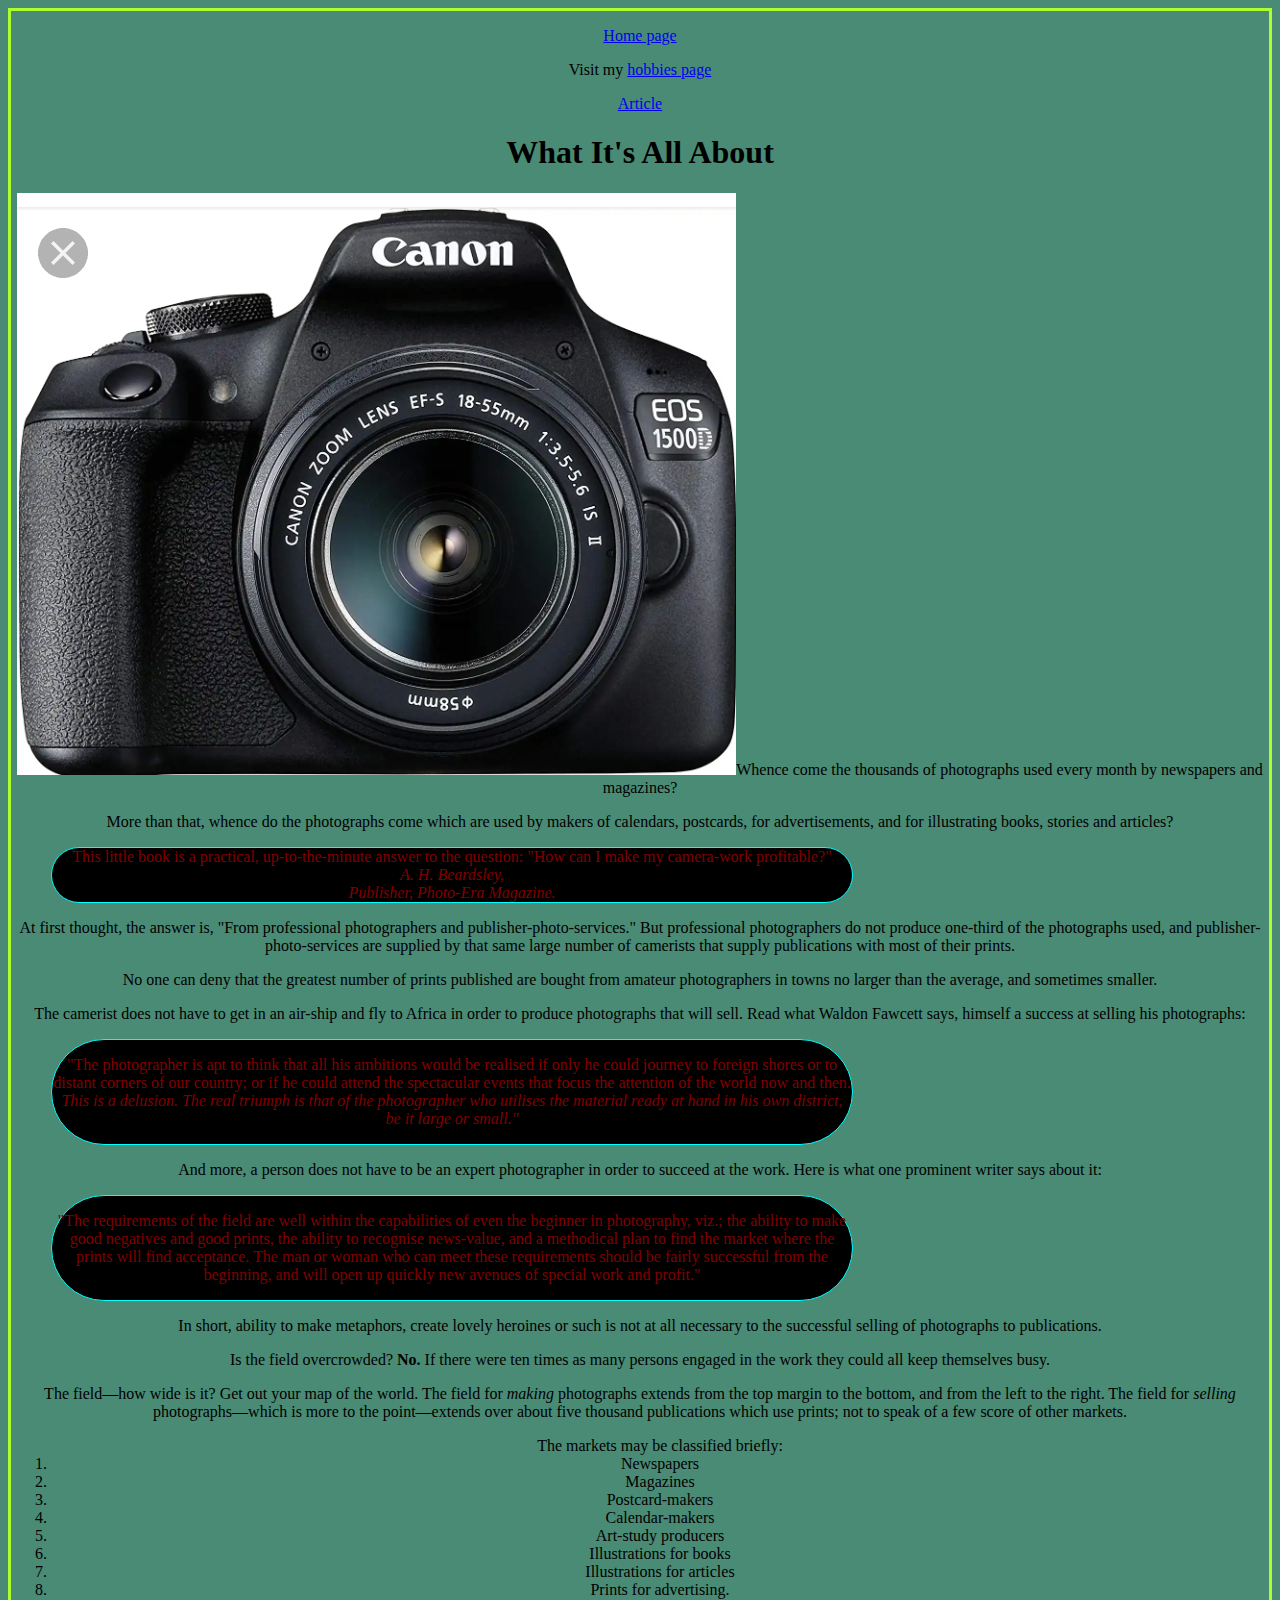
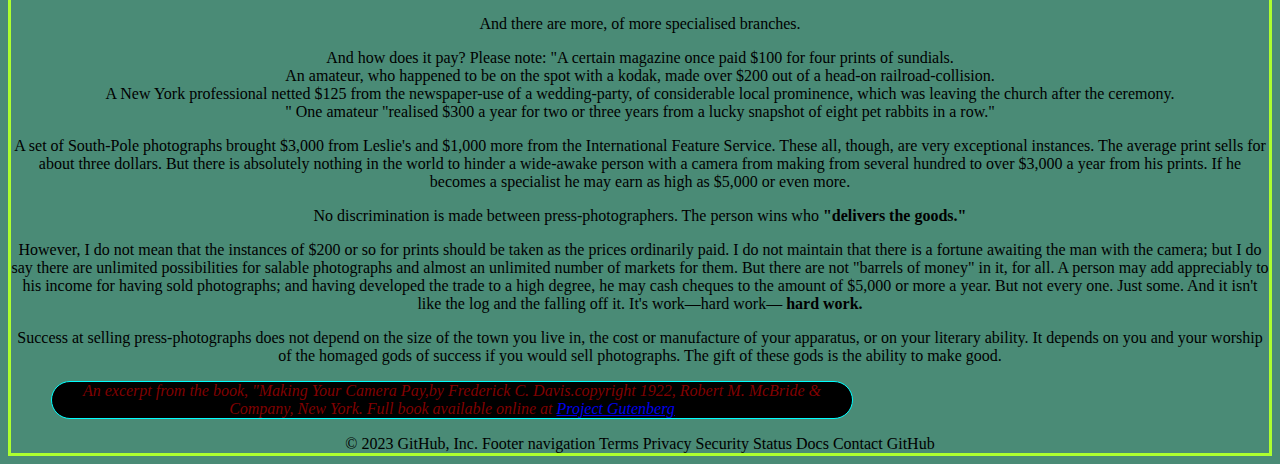
<file: Html day 1/bookmarkup.html>
<!DOCTYPE html>
<html lang="en">
<head>
    <meta charset="UTF-8">
    <meta http-equiv="X-UA-Compatible" content="IE=edge">
    <meta name="viewport" content="width=device-width, initial-scale=1.0">
    <title>Photography</title>
    <link href="Bookmarkup.css" rel="stylesheet">
</head>
<body class="bookmarkup">
    <p><a href="index.html">Home page</a></p>
    <p>Visit my <a href="hobbies.html">hobbies page</a></p> 
    <p><a href="article.html">Article</a></p>
    <h1>What It's All About</h1>

    <p><img src="camera 1.jpg">Whence come the thousands of photographs used every month by newspapers and magazines?</p>
    
    <p>More than that, whence do the photographs come which are used by makers of calendars, postcards, for advertisements, and for illustrating books, stories and articles?</p>
<aside>
<blockquote class="aside">
    <p>This little book is a practical, up-to-the-minute answer to the question: "How can I make my camera-work profitable?"</p>
    
    <cite>A. H. Beardsley, <br>
    Publisher, Photo-Era Magazine.</cite>
</blockquote>
</aside>
    <p>At first thought, the answer is, "From professional photographers and publisher-photo-services." But professional photographers do not produce one-third of the photographs used, and publisher-photo-services are supplied by that same large number of camerists that supply publications with most of their prints.</p>
    
    <p>No one can deny that the greatest number of prints published are bought from amateur photographers in towns no larger than the average, and sometimes smaller.</p>
    
    <p>The camerist does not have to get in an air-ship and fly to Africa in order to produce photographs that will sell. Read what Waldon Fawcett says, himself a success at selling his photographs:</p>
<blockquote class="aside">
    <p>"The photographer is apt to think that all his ambitions would be realised if only he could journey to foreign shores or to distant corners of our country; or if he could attend the spectacular events that focus the attention of the world now and then. <em>This is a delusion. The real triumph is that of the photographer who utilises the material ready at hand in his own district, be it large or small."</em></p>
</blockquote>
    
    <p>And more, a person does not have to be an expert photographer in order to succeed at the work. Here is what one prominent writer says about it:</p>
<blockquote class="aside">
    <p>"The requirements of the field are well within the capabilities of even the beginner in photography, viz.; the ability to make good negatives and good prints, the ability to recognise news-value, and a methodical plan to find the market where the prints will find acceptance. The man or woman who can meet these requirements should be fairly successful from the beginning, and will open up quickly new avenues of special work and profit."</p>
</blockquote>
    <p>In short, ability to make metaphors, create lovely heroines or such is not at all necessary to the successful selling of photographs to publications.</p>
    
   <p> Is the field overcrowded? <strong>No.</strong> If there were ten times as many persons engaged in the work they could all keep themselves busy.</p>

<p>The field—how wide is it? Get out your map of the world. The field for <em>making</em> photographs extends from the top margin to the bottom, and from the left to the right. The field for <em>selling</em> photographs—which is more to the point—extends over about five thousand publications which use prints; not to speak of a few score of other markets.</p>
    <ol>
    The markets may be classified briefly:
    
    <li>Newspapers</li>
    <li>Magazines</li>
    <li>Postcard-makers</li>
    <li>Calendar-makers</li>
    <li>Art-study producers</li>
    <li>Illustrations for books</li>
    <li>Illustrations for articles</li>
    <li>Prints for advertising.</li>
    </ol>
   <p> And there are more, of more specialised branches.</p>
    
    <p>And how does it pay? Please note: "A certain magazine once paid $100 for four prints of sundials.<br> An amateur, who happened to be on the spot with a kodak, made over $200 out of a head-on railroad-collision.<br> A New York professional netted $125 from the newspaper-use of a wedding-party, of considerable local prominence, which was leaving the church after the ceremony.<br>" One amateur "realised $300 a year for two or three years from a lucky snapshot of eight pet rabbits in a row."</p>
    
    <p>A set of South-Pole photographs brought $3,000 from Leslie's and $1,000 more from the International Feature Service. These all, though, are very exceptional instances. The average print sells for about three dollars. But there is absolutely nothing in the world to hinder a wide-awake person with a camera from making from several hundred to over $3,000 a year from his prints. If he becomes a specialist he may earn as high as $5,000 or even more.</p>
    
    <p>No discrimination is made between press-photographers. The person wins who <strong>"delivers the goods."</strong></p>
    
   <P> However, I do not mean that the instances of $200 or so for prints should be taken as the prices ordinarily paid. I do not maintain that there is a fortune awaiting the man with the camera; but I do say there are unlimited possibilities for salable photographs and almost an unlimited number of markets for them. But there are not "barrels of money" in it, for all. A person may add appreciably to his income for having sold photographs; and having developed the trade to a high degree, he may cash cheques to the amount of $5,000 or more a year. But not every one. Just some. And it isn't like the log and the falling off it. It's work—hard work— <strong>hard work.</strong></P>
    
    <p>Success at selling press-photographs does not depend on the size of the town you live in, the cost or manufacture of your apparatus, or on your literary ability. It depends on you and your worship of the homaged gods of success if you would sell photographs. The gift of these gods is the ability to make good.</p>
    
<blockquote class="aside">
    <cite>An excerpt from the book, "Making Your Camera Pay,by Frederick C. Davis.copyright 1922, Robert M. McBride & Company, New York. Full book available online at 
    <a href="https://www.gutenberg.org/files/35709/35709-h/35709-h.htm">Project Gutenberg</a>
</blockquote>
    <footer>
    © 2023 GitHub, Inc.
    Footer navigation
    Terms
    Privacy
    Security
    Status
    Docs
    Contact GitHub</footer>
    
</body>
</html>
</body>
</html>
</file>
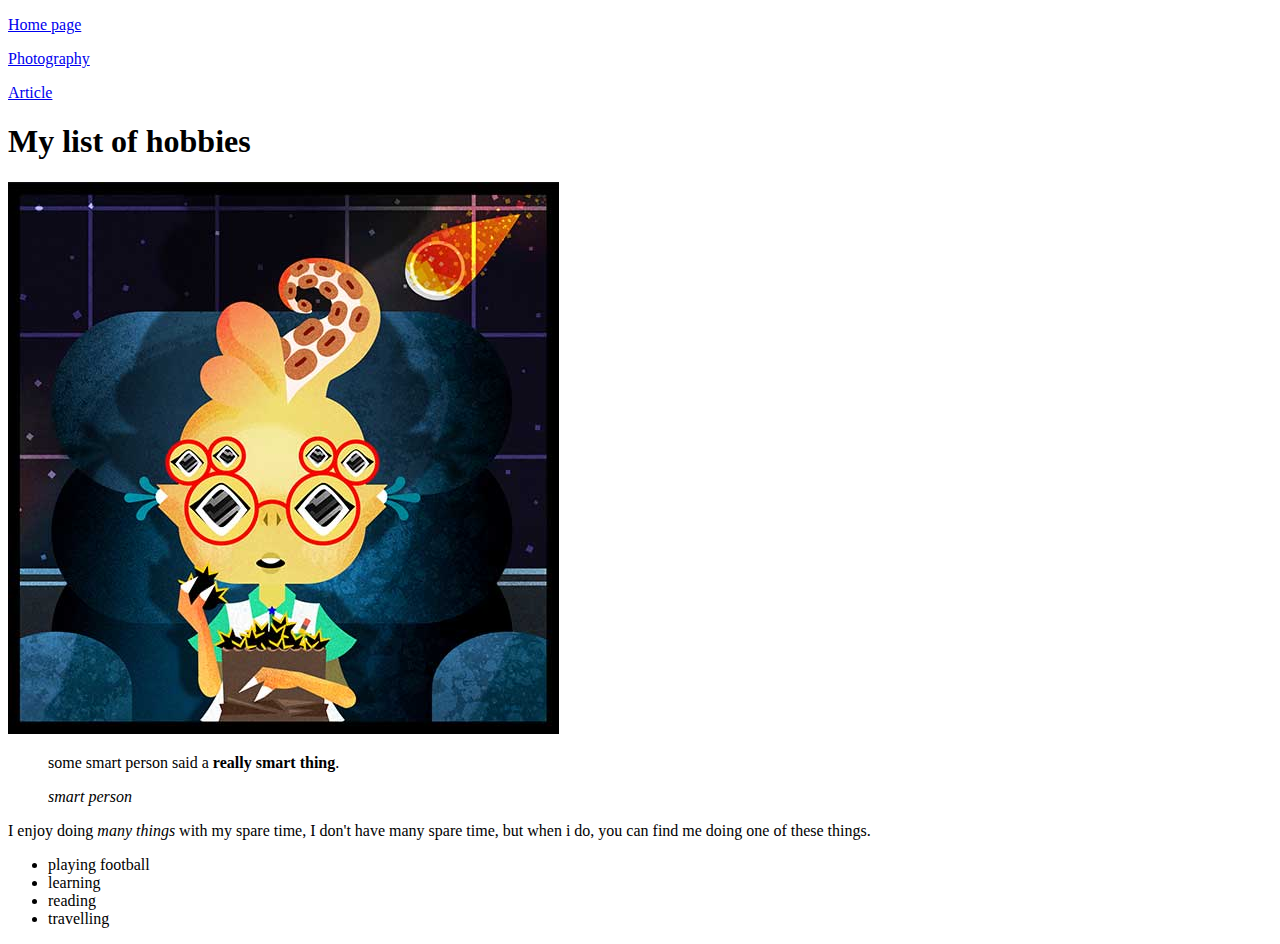
<file: Html day 1/hobbies.html>
<!DOCTYPE html>
<html lang="en">
<head>
    <meta charset="UTF-8">
    <meta http-equiv="X-UA-Compatible" content="IE=edge">
    <meta name="viewport" content="width=device-width, initial-scale=1.0">
    <title>My great hobbies</title>
    <link href="Bookmarkup.css" rel="stylesheet">
</head>
<body>
    <p><a href="index.html">Home page</a></p>
    <p><a href="bookmarkup.html">Photography</a></p>
    <p><a href="article.html">Article</a></p>
    <h1>My list of hobbies</h1>
    <!-- I am OnyxVee   -->
        <img src="images/blog1.jpg" alt="weird alien eating popcorn">
    <blockquote>
        <p>some smart person said a <strong>really smart thing</strong>.</p>
        <cite>smart person</cite>
    </blockquote>
   
     <p>I enjoy doing <em>many things</em> with my spare time, I don't have many spare time, but when i do, you can find me doing one of these things.</p>
    <ul>
        <li>playing football</li>
        <li>learning</li>
        <li>reading</li>
        <li>travelling</li>
    </ul>
</file>
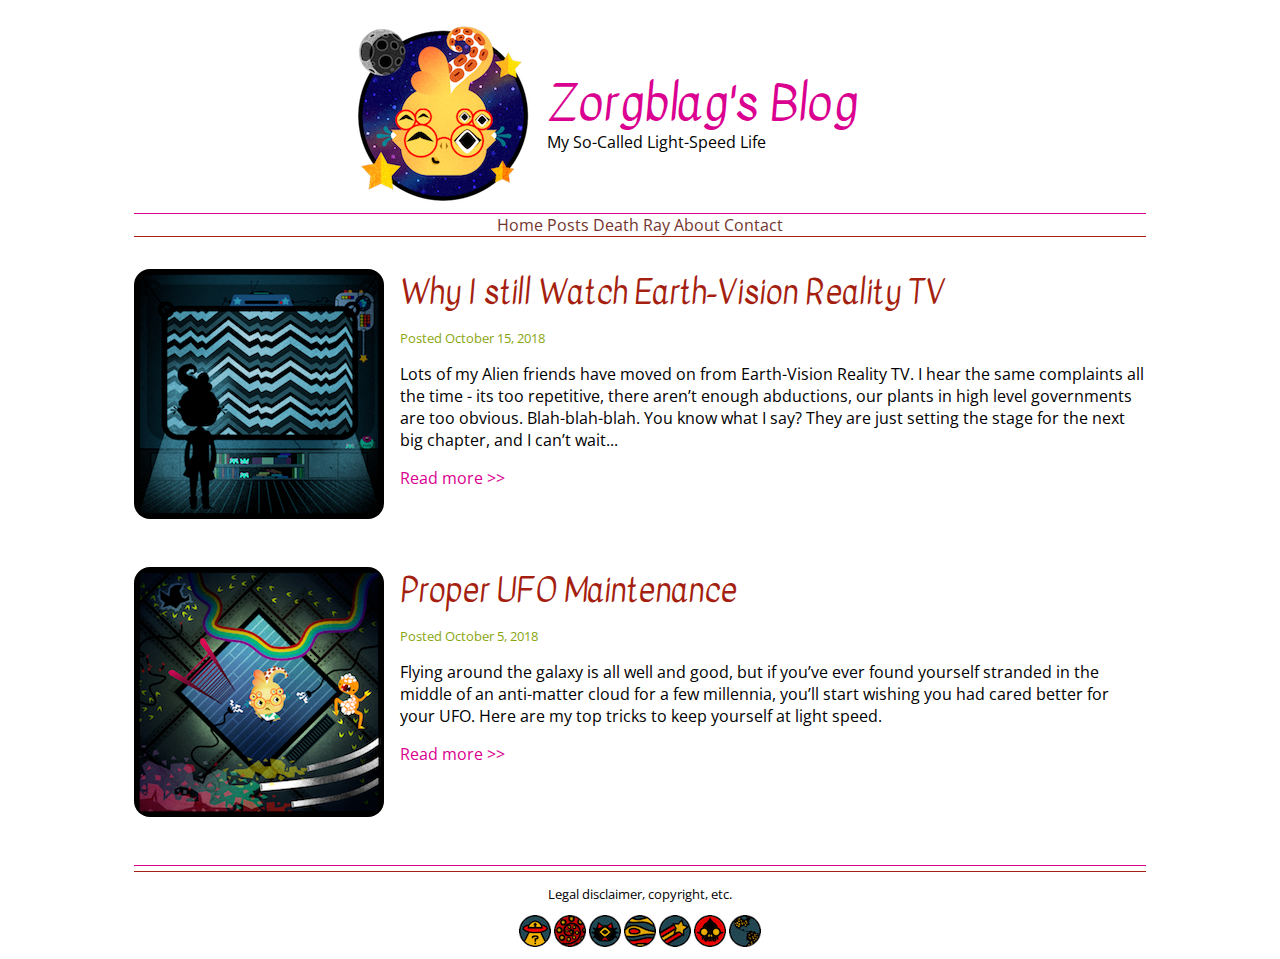
<file: 3-layout/blog-begin/blog.html>
<!DOCTYPE html>
<html lang="en">
<head>
	<meta charset="UTF-8">
	<title>Alien Blog</title>
	 <link href="https://fonts.googleapis.com/css?family=Kavivanar|Open+Sans" rel="stylesheet"> 
	 <link href="css/styles.css" rel="stylesheet">
</head>
<body>
	<div class="wrapper">
		<header>
			<div class="leftheader">
				<a href="/"><img src="img/logo.png" alt="Zorgblag's Blog. Click for home. "></a>
			</div>
			<div class="rightheader">
				<h1>Zorgblag's Blog</h1>
				<p>My So-Called Light-Speed Life</p>
			</div>
		</header>
		<nav>
			<ul>
				<li><a href="#">Home</a></li>
				<li><a href="#">Posts</a></li>
				<li><a href="#">Death Ray</a></li>
				<li><a href="#">About</a></li>
				<li><a href="#">Contact</a></li>
			</ul>
		</nav>
		<section>
			<article>
				<img src="img/blog1.png" alt="Earth-Vision Reality TV. ">
				<h2>Why I still Watch Earth-Vision Reality TV</h2>
				<p class="posted">Posted October 15, 2018</p>
				<p>Lots of my Alien friends have moved on from Earth-Vision Reality TV. I hear the same complaints all the time - its too repetitive, there aren’t enough abductions, our plants in high level governments are too obvious. Blah-blah-blah. You know what I say? They are just setting the stage for the next big chapter, and I can’t wait...</p>
				<p><a href="blog1.html">Read more >> </a></p>
			</article>
			<article>
				<img src="img/blog2.png" alt="Proper UFO Maintenance. ">
				<h2>Proper UFO Maintenance</h2>
				<p class="posted">Posted October 5, 2018</p>
				<p>Flying around the galaxy is all well and good, but if you’ve ever found yourself stranded in the middle of an anti-matter cloud for a few millennia, you’ll start wishing you had cared better for your UFO. Here are my top tricks to keep yourself at light speed.</p>
				<p><a href="blog2.html">Read more >> </a></p>
			</article>
		</section>
		<footer>
			<p>Legal disclaimer, copyright, etc.</p>
			<ul>
				<li><a href="#"><img src="img/icon1.png" alt="Social Media 1."></a></li>
				<li><a href="#"><img src="img/icon2.png" alt="Social Media 2."></a></li>
				<li><a href="#"><img src="img/icon3.png" alt="Social Media 3."></a></li>
				<li><a href="#"><img src="img/icon4.png" alt="Social Media 4."></a></li>
				<li><a href="#"><img src="img/icon5.png" alt="Social Media 5."></a></li>
				<li><a href="#"><img src="img/icon6.png" alt="Social Media 6."></a></li>
				<li><a href="#"><img src="img/icon7.png" alt="Social Media 7."></a></li>
			</ul>
		</footer>
	</div>
</body>
</html>
</file>
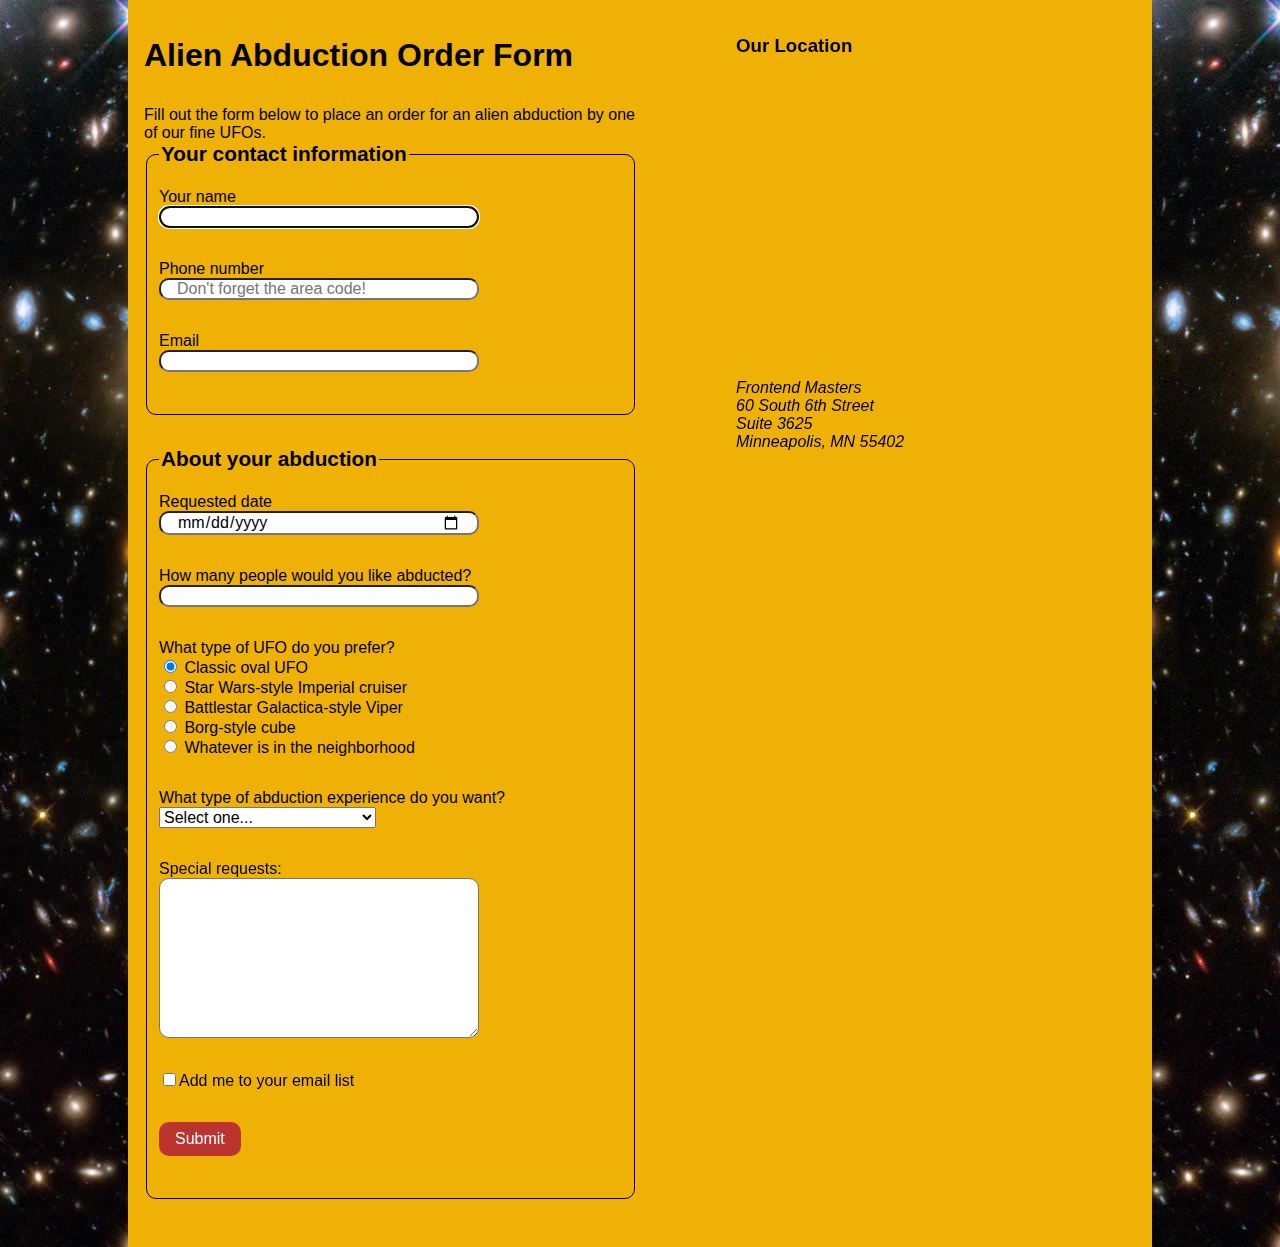
<file: 4-forms/end/forms-end.html>
<!DOCTYPE html>
<html lang="en">

<head>
	<meta charset="UTF-8">
	<title>Alien Abduction Order Form</title>
	<link href="css/forms-end.css" rel="stylesheet">
</head>

<body>
	<div class="wrapper">
		<section>
			<h1>Alien Abduction Order Form</h1>
			<p>Fill out the form below to place an order for an alien abduction by one of our fine UFOs.</p>
			<form method="POST" action="https://e3vwdl4bpd.execute-api.us-west-2.amazonaws.com/default/API2SES">
				<fieldset>
					<legend>Your contact information</legend>
					<label for="name">Your name </label>
					<input type="text" id="name" name="name" autofocus>
					<label for="phone">Phone number</label>
					<input type="tel" id="phone" name="phone" placeholder="Don't forget the area code!">
					<label for="email">Email</label>
					<input type="email" id="email" name="email">

				</fieldset>
				<fieldset>
					<legend>About your abduction </legend>
					<label for="date">Requested date</label>
					<input type="date" id="date" name="date">
					<label for="qty">How many people would you like abducted?</label>
					<input type="number" id="qty" name="qty" min="1" max="10">

					<p>What type of UFO do you prefer?</p>
					<label>
						<input type="radio" name="ufotype" value="classic" checked> Classic oval UFO
					</label>
					<label>
						<input type="radio" name="ufotype" value="starwars"> Star Wars-style Imperial cruiser
					</label>
					<label>
						<input type="radio" name="ufotype" value="galactica"> Battlestar Galactica-style Viper
					</label>
					<label>
						<input type="radio" name="ufotype" value="startrek"> Borg-style cube
					</label>
					<label>
						<input type="radio" name="ufotype" value="any"> Whatever is in the neighborhood
					</label>

					<label for="abtype">What type of abduction experience do you want?</label>
					<select id="abtype" name="abtype">
						<option selected>Select one...</option>
						<option value="tour">Tour of the solar system</option>
						<option value="dinner">Alien dinner and discussion</option>
						<option value="dance">Alien dance lessons</option>
						<option value="whales">Whale watching</option>
					</select>

					<label for="comments">Special requests:</label>
					<textarea id="comments" name="comments"></textarea>

					<label>
						<input id="subscribe" name="subscribe" type="checkbox" value="subscribe">Add me to your email list
					</label>
					<input id="send_to" type="hidden" name="send_to" value="yourEmailHere">
					<button type="submit">Submit</button>
				</fieldset>
			</form>

		</section>
		<aside>
			<h3>Our Location</h3>
			<iframe src="https://www.google.com/maps/embed?pb=!1m18!1m12!1m3!1d1411.1614370128507!2d-93.27191134226143!3d44.977751763344614!2m3!1f0!2f0!3f0!3m2!1i1024!2i768!4f13.1!3m3!1m2!1s0x52b3329a75fc44b3%3A0xab6d15df00205abb!2s60+South+6th+St%2C+Minneapolis%2C+MN+55402!5e0!3m2!1sen!2sus!4v1540308714418"
			 width="400" height="300" frameborder="0" style="border:0" allowfullscreen></iframe>
			<address>
				Frontend Masters <br>
				60 South 6th Street <br>
				Suite 3625 <br>
				Minneapolis, MN 55402
			</address>
		</aside>
	</div>
	<script src="js/forms.js"></script>
</body>

</html>
</file>
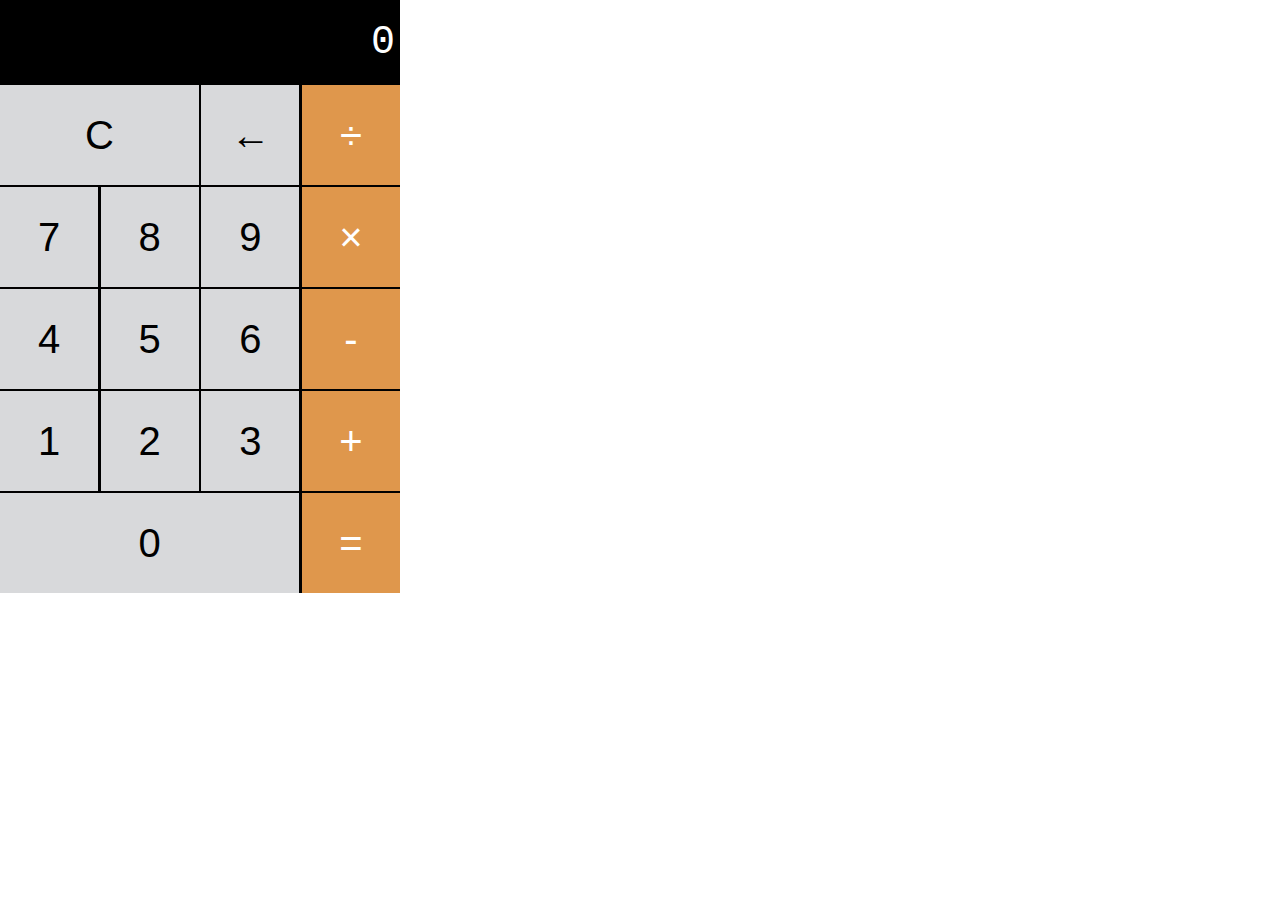
<file: 5-github/end/calculator.html>
<!DOCTYPE html>
<html lang="en">
<head>
    <meta charset="UTF-8">
    <title>Calculator</title>
    <link rel="stylesheet" href="css/calculator.css">
</head>
<body>
    <div class="wrapper">
        <section class="screen">
        0
        </section>
    
        <section class="calc-buttons">
            <div class="calc-button-row">
                <button class="calc-button double ">C</button>
                <button class="calc-button">&larr;</button>
                <button class="calc-button">&divide;</button>
            </div>
            <div class="calc-button-row">
                <button class="calc-button">7</button>
                <button class="calc-button">8</button>
                <button class="calc-button">9</button>
                <button class="calc-button">&times;</button>
            </div>
            <div class="calc-button-row">
                <button class="calc-button">4</button>
                <button class="calc-button">5</button>
                <button class="calc-button">6</button>
                <button class="calc-button">-</button>
            </div>
            <div class="calc-button-row">
                <button class="calc-button">1</button>
                <button class="calc-button">2</button>
                <button class="calc-button">3</button>
                <button class="calc-button">&plus;</button>
            </div>
            <div class="calc-button-row">
                <button class="calc-button triple">0</button>
                <button class="calc-button">&equals;</button>
            </div>
        </section>
    </div>
</body>
</html>
</file>
<file: Html day 1/Bookmarkup.css>
.floatleft {
    float: left;
    /*TRBL*/
    margin: 0 1rem 1rem 0;
  }
  
  .floatright {
    float: right;
  }
  article {
    width: 30rem;
    border: 3px solid red;
    text-align: center;
    margin: 0 auto;
  }
  article:after {
      content: "";
      display: table;
      clear: both;
  }
  .bookmarkup {
    background-color: rgb(74, 139, 118); 
    border: 3px solid greenyellow;
    text-align: center;
  }
  aside p {
    margin: 0;
    padding: 0;
  }
  .aside{
    border: 1px solid cyan;
    border-radius: 25rem;
    color: maroon;
    background-color: black;
    width: 50rem;
    text-align: center;
  }
</file>
<file: 3-layout/blog-begin/css/styles.css>
html {
    box-sizing: border-box;
}
*, *:before, *:after {
    box-sizing: inherit;
}
body {
    font-family: 'Open Sans', sans-serif;
}
h1, h2, h3, h4, h5, h6 {
    font-family: 'Kavivanar', cursive;
    font-weight: normal;
}
h2 {
    font-size: 2rem;
    color: #A51F10;
    margin: 0;
}
a {
    color: #DA0090;
    text-decoration: none;
}
a:hover {
    text-decoration: underline;
}
.wrapper {
    width:80%;
    margin: 0 auto;
    
}
.posted {
    font-size: 0.8rem;
    color: #89A611;
}
header {
    display: flex;
    flex-flow: row nowrap;
    justify-content: space-between;
}
.leftheader {
    flex-basis: 40%;
    text-align: right;
    padding-right: 0.5rem;
}
.rightheader {
    flex-basis: 60%;
   margin-top: 3.75rem;
    padding-left: 0.5rem;
}
.rightheader h1 {
    margin: 0;
    color: #DA0090;
    font-size: 3rem;
}
.rightheader p {
    margin-top: -0.5rem;
}
nav {
    border-bottom: 1px solid #a61f11;
    border-top: 1px solid #da0090;
}
nav ul {
    list-style-type: none;
    margin: 0; 
    padding: 0;
    text-align: center;
}
nav li {
    display: inline-block;
}
nav a {
    text-decoration: none;
    color: #73352E;
    display: block;
    padding: o.5rem 1rem;
}
nav a:hover {
    background-color: black;
    color:#84de37;
    text-decoration: none;
}
article {
    margin: 2rem 0;
    
}
article img {
    float: left;
    margin: 0 1rem 1rem 0;
    border-radius: 1rem;
}
article:after {
    content: "";
    display: table;
    clear: both;
}
section {
    border-bottom: 1px solid #DA0090;
    margin-bottom: 0.3rem;
}
footer {
    text-align: center;
    font-size: 0.8rem;
    border-top: 1px solid #a61f11;
}
footer ul {
    margin: 0;
    padding: 0;
    list-style-type: none;
}
footer li {
    display: inline-block;
}
</file>
<file: 4-forms/end/css/forms-end.css>
html {
  box-sizing: border-box;
}
*, *:before, *:after {
  box-sizing: inherit;
}
body {
	font-family: Arial, Helvetica, sans-serif;
	background-image: url(../img/galaxy.jpg);
	margin: 0;
	padding: 0;
}
.wrapper {
	width: 80%;
	margin: 0 auto;
	padding: 1em;
	background-color: #EFB106;
	display: flex;
	flex-flow: row nowrap;
}
section {
	flex-basis: 57%;
	margin-right: 10%;
}
aside {
	flex-basis: 33%;
}
p, [for="abtype"] {
	margin-bottom: 0;
	margin-top: 2rem;
}
fieldset, #abtype {
	margin-bottom: 2rem;
}
fieldset {
	border: 1px solid black;
	border-radius: 10px;
}
legend {
	font-weight: bold;
	font-size: 1.3rem;
	margin-top: 1.5rem;
	margin-bottom: 1rem;
	display: block;
}
label {
	display: block;
}
input:not([type="radio"]):not([type="checkbox"]), 
textarea {
	display: block;
	margin-bottom: 2rem;
	width: 20rem;
	font-family: Arial, Helvetica, sans-serif;
	font-size: 1em;
	border-radius: 10px;
	padding: 0 1rem;
}
textarea {
	height: 10rem;
	padding: 1rem;
}
select {
	font-size: 1rem;
}
button {
	margin: 2rem 0;
	background-color: #BB342F;
	color: white;
	border: none;
	font-size: 1rem;
	padding: 0.5rem 1rem;
	border-radius: 10px;
}
button:hover {
	background-color: #9A2B27;
}
</file>
<file: 5-github/end/css/calculator.css>
html {
    box-sizing: border-box;
}
*, *:before, *:after {
    box-sizing: inherit;
}
body {
  padding: 0;
  margin: 0;
}
.wrapper {
    width: 400px;
    background-color: black;
    color: white;
}
.screen {
    color: white;
    font-size: 40px;
    font-family: "Courier New", Courier, monospace;
    text-align: right;
    padding: 20px 5px;
}
.calc-button-row {
    display: flex;
    align-content: stretch;
    justify-content: space-between;
    margin-bottom: 0.5%;
}
.calc-button {
    background-color: #d8d9db;
    color: black;
    height: 100px;
    flex-basis: 24.5%;
    border: none;
    border-radius: 0;
    font-size: 40px;
    cursor: pointer;
}
.calc-button:hover {
    background-color: #ebebeb;
}
.calc-button:active {
    background-color: #bbbcbe;
}
.double {
    flex-basis: 49.7%;
}
.triple {
    flex-basis: 74.8%;
}
.calc-button:last-child {
    background-color: #df974c;
    color: white;
}
.calc-button:last-child:hover {
    background-color: #dfb07e;
}

.calc-button:last-child:active {
    background-color: #dd8d37;
}
.calc-button-row:last-child {
    padding-bottom: 0;
}
</file>
